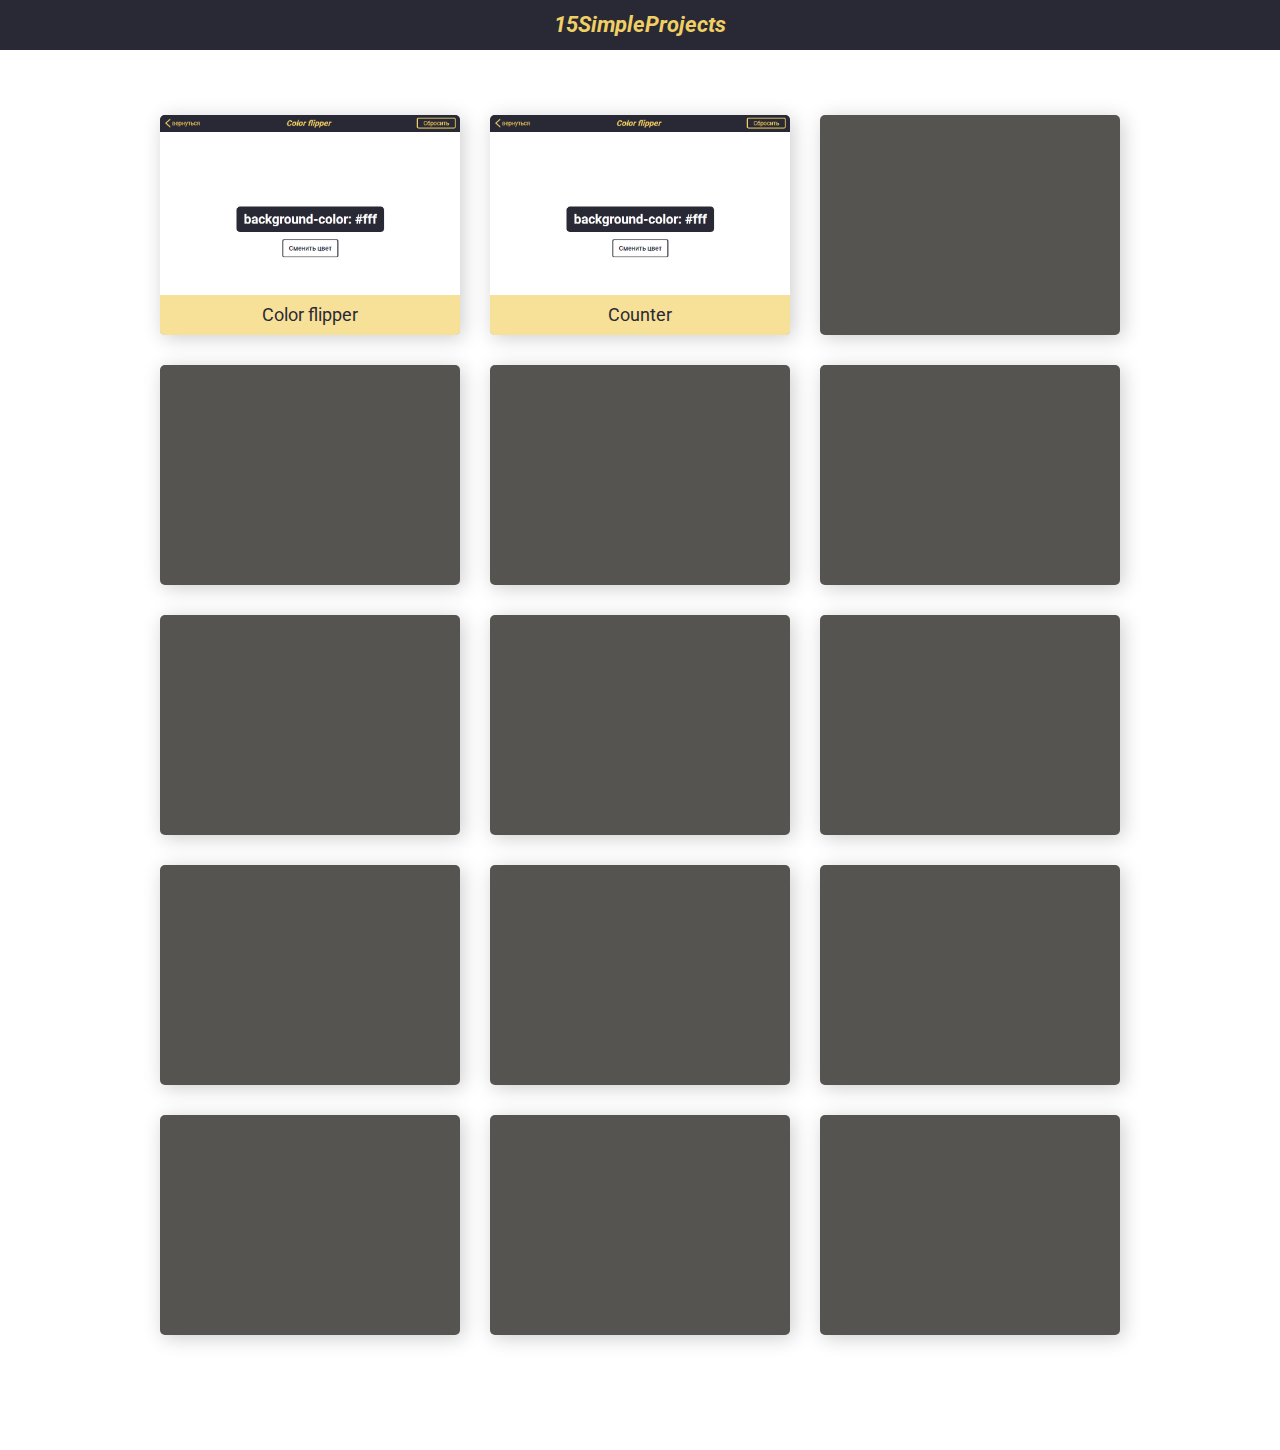
<file: index.html>
<!DOCTYPE html>
<html lang="ru">
<head>
    <meta charset="UTF-8">
    <meta name="viewport" content="width=device-width, initial-scale=1.0">
    <link rel="preconnect" href="https://fonts.googleapis.com">
<link rel="preconnect" href="https://fonts.gstatic.com" crossorigin>
<link href="https://fonts.googleapis.com/css2?family=Roboto:wght@300;400;500;700;900&display=swap" rel="stylesheet">
    <link rel="stylesheet" href="css/style.min.css">
    <title>15SimpleProjects</title>
</head>
<body>
    <header class="header">
        <div class="container">
            <h4 class="header__title header__title_decor">15SimpleProjects</h4>
        </div>
    </header>

    <section class="projects">
        <div class="container">
            <ul class="projects__list">
                <li class="projects__item"><a href="color_flipper.html" class="projects__link"><div class="card">
                    <div class="card__img"><img src="img/main/color-flipper.png" alt=""></div>
                    <div class="card__title">Color flipper</div>
                </div></a></li>
                <li class="projects__item"><a href="counter.html" class="projects__link"><div class="card">
                    <div class="card__img"><img src="img/main/color-flipper.png" alt=""></div>
                    <div class="card__title">Counter</div>
                </div></a></li>
                <li class="projects__item"><a href="#" class="projects__link"><div class="card"></div></a></li>
                <li class="projects__item"><a href="#" class="projects__link"><div class="card"></div></a></li>
                <li class="projects__item"><a href="#" class="projects__link"><div class="card"></div></a></li>
                <li class="projects__item"><a href="#" class="projects__link"><div class="card"></div></a></li>
                <li class="projects__item"><a href="#" class="projects__link"><div class="card"></div></a></li>
                <li class="projects__item"><a href="#" class="projects__link"><div class="card"></div></a></li>
                <li class="projects__item"><a href="#" class="projects__link"><div class="card"></div></a></li>
                <li class="projects__item"><a href="#" class="projects__link"><div class="card"></div></a></li>
                <li class="projects__item"><a href="#" class="projects__link"><div class="card"></div></a></li>
                <li class="projects__item"><a href="#" class="projects__link"><div class="card"></div></a></li>
                <li class="projects__item"><a href="#" class="projects__link"><div class="card"></div></a></li>
                <li class="projects__item"><a href="#" class="projects__link"><div class="card"></div></a></li>
                <li class="projects__item"><a href="#" class="projects__link"><div class="card"></div></a></li>
            </ul>
        </div>
    </section>
</body>
</html>
</file>
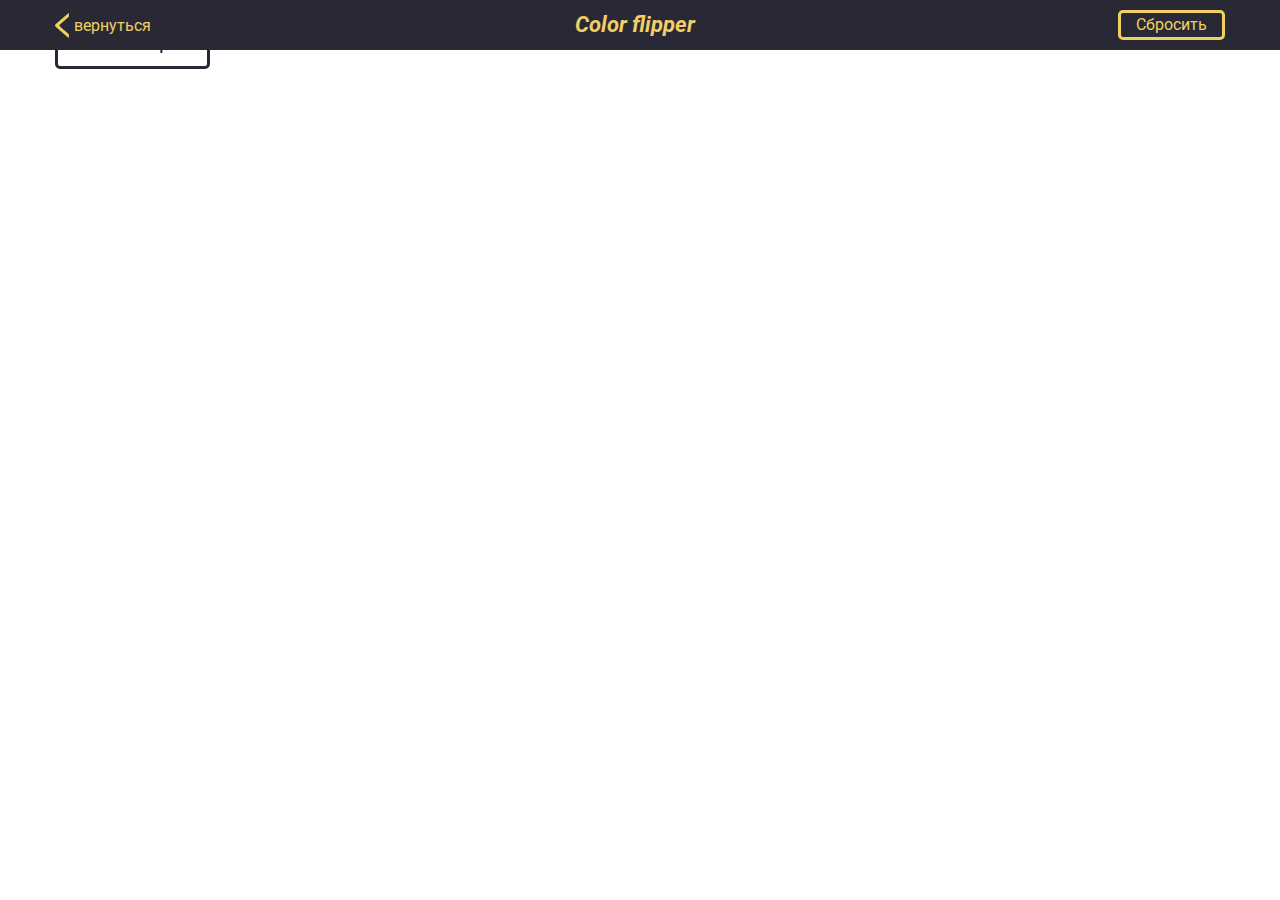
<file: color_flipper.html>
<!DOCTYPE html>
<html lang="ru">
<head>
    <meta charset="UTF-8">
    <meta name="viewport" content="width=device-width, initial-scale=1.0">
    <link rel="preconnect" href="https://fonts.googleapis.com">
<link rel="preconnect" href="https://fonts.gstatic.com" crossorigin>
<link href="https://fonts.googleapis.com/css2?family=Roboto:wght@300;400;500;700;900&display=swap" rel="stylesheet">
    <link rel="stylesheet" href="css/style.min.css">
    <title>Color flipper</title>
</head>
<body>
    <header class="header">
        <div class="container">
            <div class="header__wrapper">
                <a href="index.html" class="header__back-link"><img class="header__img" src="img/main/arrow.svg" alt="">вернуться</a>
                <h4 class="header__title header__title_decor">Color flipper</h4>
                <!-- <div class="header__name">Color flipper</div> -->
                <button id="resetBtn" class="btn">Сбросить</button>
            </div>
            
        </div>
    </header>

    <section class="change-color">
        <div class="container">
            <div class="change-color__wrapper">
                <div class="change-color__inner">
                    <div class="change-color__text">background-color: 
                        <span class="change-color__text change-color__text_code">#fff</span>
                    </div>
                </div>
                <button id="changeBtn" class="btn btn_big">Сменить цвет</button>
            </div>
        </div>
    </section>

    <script src="js/color_flipper.js"></script>
</body>
</html>
</file>
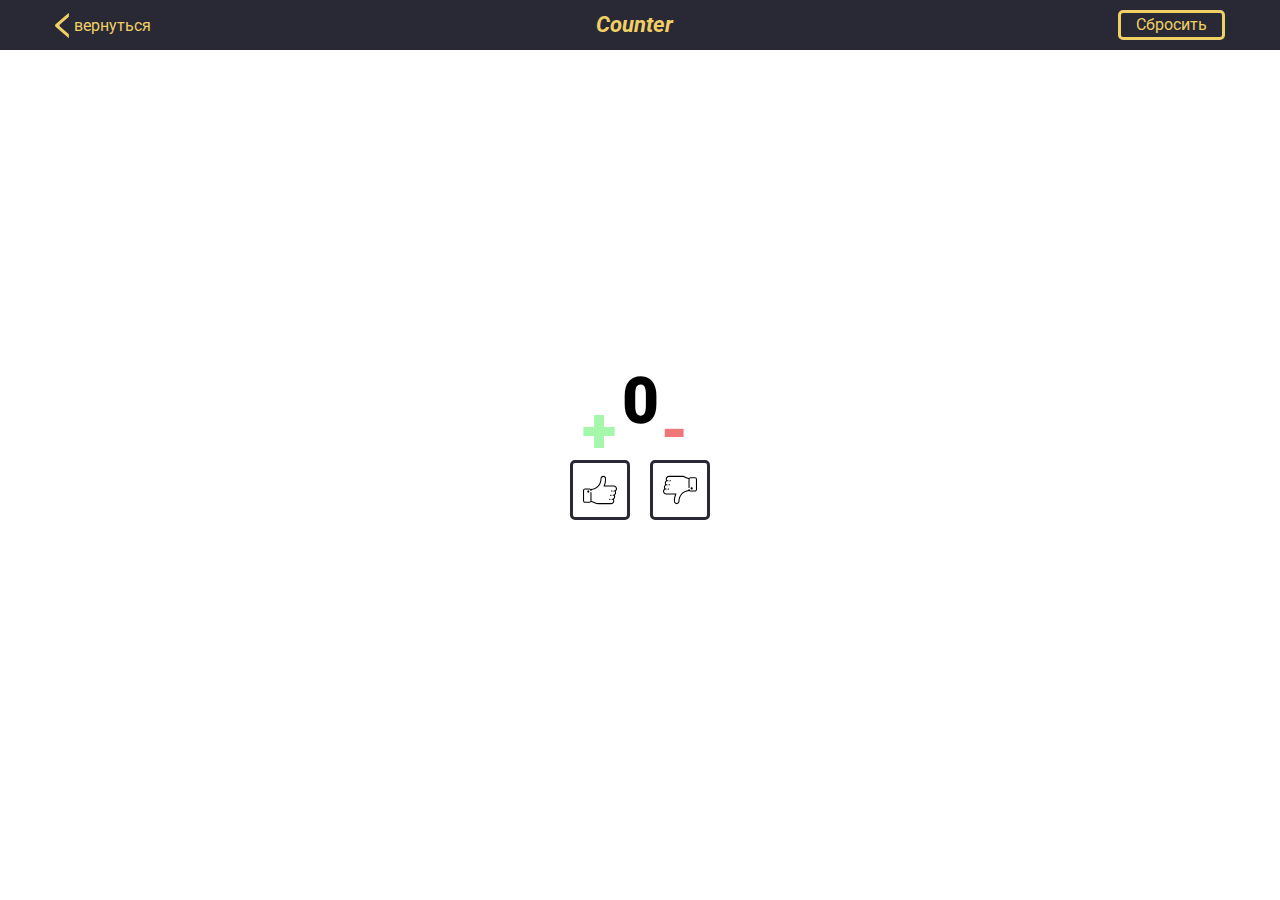
<file: counter.html>
<!DOCTYPE html>
<html lang="ru">
<head>
    <meta charset="UTF-8">
    <meta name="viewport" content="width=device-width, initial-scale=1.0">
    <link rel="preconnect" href="https://fonts.googleapis.com">
<link rel="preconnect" href="https://fonts.gstatic.com" crossorigin>
<link href="https://fonts.googleapis.com/css2?family=Roboto:wght@300;400;500;700;900&display=swap" rel="stylesheet">
    <link rel="stylesheet" href="css/style.min.css">
    <title>Counter</title>
</head>
<body>
    <header class="header">
        <div class="container">
            <div class="header__wrapper">
                <a href="index.html" class="header__back-link"><img class="header__img" src="img/main/arrow.svg" alt="">вернуться</a>
                <h4 class="header__title header__title_decor">Counter</h4>
                <button id="resetBtn" class="btn">Сбросить</button>
            </div>
        </div>
    </header>

    <section class="main-block">
        <div class="main-block__wrapper">
            <div class="main-block__title">0</div>
            <div class="main-block__btn-wrapper">
                <div class="anim__plus">+</div>
                <div class="anim__plus anim__plus_minus">-</div>
                <button data-btntype="incr" class="btn btn_big btn_fixed"><img data-btnType="incr" src="img/counter/like.svg" alt="" class="main-block__like"></button>
                <button data-btnType="decr" class="btn btn_big btn_fixed"><img data-btnType="decr" src="img/counter/dislike.svg" alt="" class="main-block__like"></button>
            </div>
        </div>
    </section>

    <script src="js/counter.js"></script>
</body>
</html>
</file>
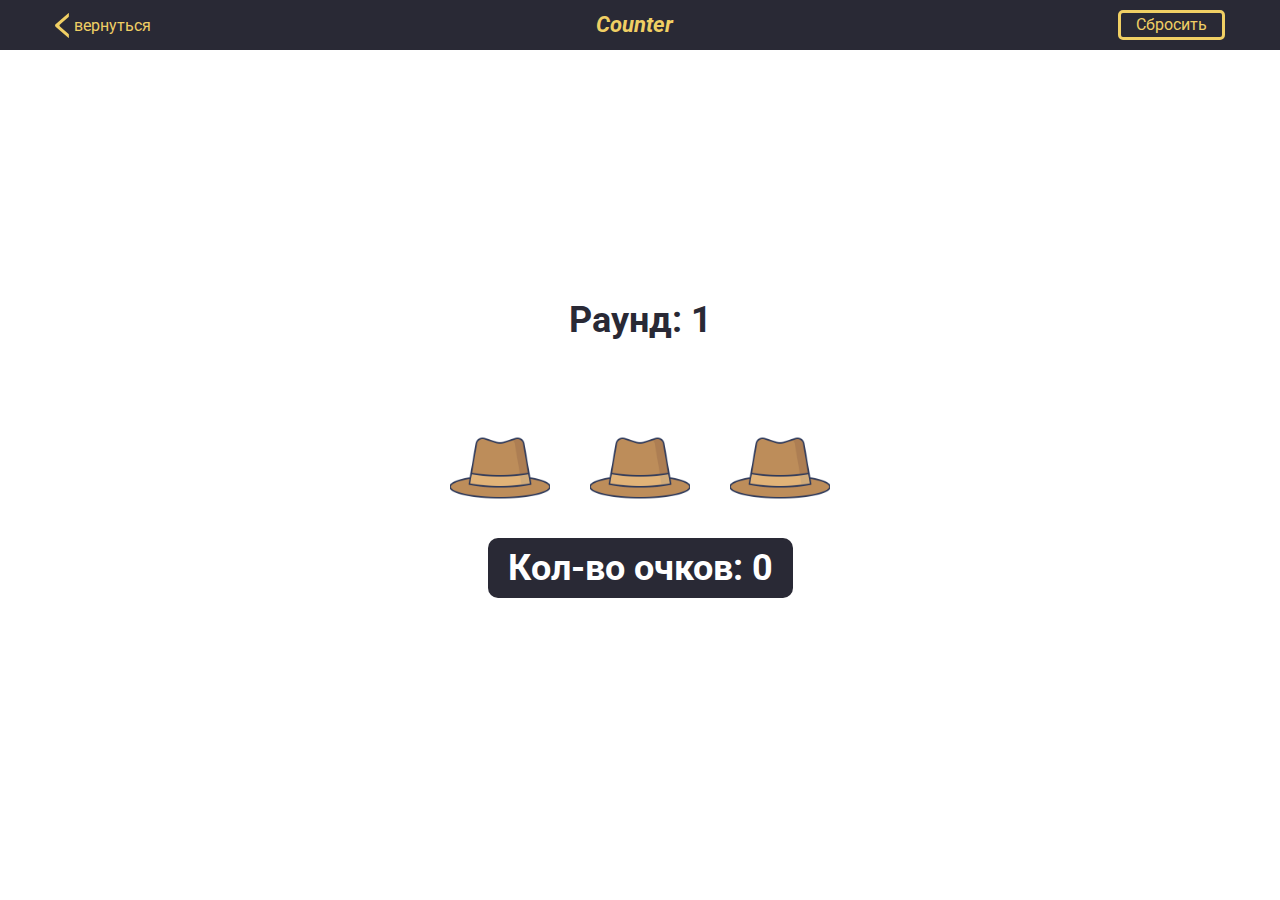
<file: hat_game.html>
<!DOCTYPE html>
<html lang="ru">
<head>
    <meta charset="UTF-8">
    <meta name="viewport" content="width=device-width, initial-scale=1.0">
    <link rel="preconnect" href="https://fonts.googleapis.com">
<link rel="preconnect" href="https://fonts.gstatic.com" crossorigin>
<link href="https://fonts.googleapis.com/css2?family=Roboto:wght@300;400;500;700;900&display=swap" rel="stylesheet">
    <link rel="stylesheet" href="css/style.min.css">
    <title>Counter</title>
</head>
<body>
    <header class="header">
        <div class="container">
            <div class="header__wrapper">
                <a href="index.html" class="header__back-link"><img class="header__img" src="img/main/arrow.svg" alt="">вернуться</a>
                <h4 class="header__title header__title_decor">Counter</h4>
                <button id="resetBtn" class="btn">Сбросить</button>
            </div>
        </div>
    </header>

    <section class="counter-game">
        <div class="container">
            <div class="counter-game__wrapper">
                <h2 class="counter-game__title">Раунд: 
                    <span class="counter-game__title counter-game__title_emphasis">1</span>
                </h2>
                <div class="counter-game__game-place">
                    <div class="counter-game__item">
                        <div class="counter-game__img">
                            <img src="img/counter/hat.png" class="counter-game__hat" alt="">
                        </div>
                    </div>
                    <div class="counter-game__item">
                        <div class="counter-game__img">
                            <img src="img/counter/hat.png" class="counter-game__hat" alt="">
                            
                        </div>
                    </div>
                    <div class="counter-game__item">
                        <div class="counter-game__img">
                            <img src="img/counter/hat.png" class="counter-game__hat" alt="">
                        </div>
                    </div>
                    
                </div>
                <div class="counter-game__inner">
                    <div class="counter-game__text">Кол-во очков: 
                        <span class="counter-game__text counter-game__text_emphasis">0</span>
                    </div>
                </div>
            </div>
        </div>
    </section>

    <script src="js/hat_game.js"></script>
</body>
</html>
</file>
<file: css/style.min.css>
*{margin:0;padding:0;-webkit-box-sizing:border-box;box-sizing:border-box;font-family:"Roboto",sans-serif;font-size:16px}ul{list-style:none}a{text-decoration:none}.container{width:1200px;padding:0 15px;margin:0 auto}.header{position:absolute;display:-webkit-box;display:-ms-flexbox;display:flex;height:50px;width:100%;background-color:#292935;z-index:999}.header__img{height:25px;margin-right:5px}.header__back-link{display:-webkit-box;display:-ms-flexbox;display:flex;color:#f0cf64;-webkit-box-align:center;-ms-flex-align:center;align-items:center}.header__title{text-align:center;font-size:22px;line-height:50px;font-style:italic}.header__title_decor{color:#f0cf64}.header__wrapper{display:-webkit-box;display:-ms-flexbox;display:flex;-webkit-box-pack:justify;-ms-flex-pack:justify;justify-content:space-between;-webkit-box-align:center;-ms-flex-align:center;align-items:center}.btn{height:30px;padding:0 15px;display:-webkit-box;display:-ms-flexbox;display:flex;-webkit-box-pack:center;-ms-flex-pack:center;justify-content:center;-webkit-box-align:center;-ms-flex-align:center;align-items:center;height:30px;border-radius:5px;border:3px solid #f0cf64;background-color:rgba(0,0,0,0);color:#f0cf64;font-size:16px;line-height:16px;font-weight:400;-webkit-transition:background-color .3s,Color .3s;transition:background-color .3s,Color .3s;cursor:pointer}.btn_big{height:50px;border:3px solid #292935;background-color:#fff;color:#292935;font-size:18px;font-weight:500}.btn_fixed{width:60px;height:60px;padding:10px;margin:10px}.btn:hover{color:#292935;background-color:#f0cf64}.projects{padding:100px 0}.projects__list{display:-webkit-box;display:-ms-flexbox;display:flex;-ms-flex-wrap:wrap;flex-wrap:wrap;-webkit-box-pack:center;-ms-flex-pack:center;justify-content:center}.projects__item{margin:15px}.card{display:-webkit-box;display:-ms-flexbox;display:flex;-webkit-box-orient:vertical;-webkit-box-direction:normal;-ms-flex-direction:column;flex-direction:column;-webkit-box-pack:justify;-ms-flex-pack:justify;justify-content:space-between;-webkit-transition:all .3s;transition:all .3s;width:300px;height:220px;border-radius:5px;background-color:#555450;overflow:hidden;-webkit-box-shadow:3px 3px 20px rgba(0,0,0,.2);box-shadow:3px 3px 20px rgba(0,0,0,.2)}.card__img{width:100%;height:180px}.card__img img{width:100%}.card__title{width:100%;height:40px;background-color:#f7e097;color:#292935;text-align:center;font-size:18px;line-height:40px;padding:0 20px}.card:hover{-webkit-box-shadow:3px 3px 20px rgba(0,0,0,.5);box-shadow:3px 3px 20px rgba(0,0,0,.5)}.main-block{width:100%;height:100%;z-index:1;position:absolute;top:0;left:0;overflow:auto}.main-block__wrapper{height:200px;position:absolute;top:0;right:0;bottom:0;left:0;margin:auto;padding:20px;display:-webkit-box;display:-ms-flexbox;display:flex;-webkit-box-orient:vertical;-webkit-box-direction:normal;-ms-flex-direction:column;flex-direction:column;-webkit-box-align:center;-ms-flex-align:center;align-items:center}.main-block__inner{margin-bottom:20px;max-width:650px;height:70px;padding:0 20px;background-color:#292935;border-radius:10px;display:-webkit-box;display:-ms-flexbox;display:flex;-webkit-box-pack:center;-ms-flex-pack:center;justify-content:center;-webkit-box-align:center;-ms-flex-align:center;align-items:center}.main-block__text{color:#fff;font-size:36px;font-weight:700;line-height:36px}.main-block__title{font-size:64px;font-weight:900;line-height:64px;height:100%}.main-block__like{height:100%}.main-block__btn-wrapper{display:-webkit-box;display:-ms-flexbox;display:flex;position:relative}.counter-game{width:100%;height:100%;z-index:1;position:absolute;top:0;left:0;overflow:auto}.counter-game__wrapper{height:336px;position:absolute;top:0;right:0;bottom:0;left:0;margin:auto;padding:20px;display:-webkit-box;display:-ms-flexbox;display:flex;-webkit-box-orient:vertical;-webkit-box-direction:normal;-ms-flex-direction:column;flex-direction:column;-webkit-box-align:center;-ms-flex-align:center;align-items:center}.counter-game__title{color:#292935;font-size:36px;line-height:36px;font-weight:700}.counter-game__game-place{display:-webkit-box;display:-ms-flexbox;display:flex;min-height:200px}.counter-game__item{position:relative;height:200px;margin:0 20px;padding:20px 0;display:-webkit-box;display:-ms-flexbox;display:flex;-webkit-box-orient:vertical;-webkit-box-direction:normal;-ms-flex-direction:column;flex-direction:column;-webkit-box-pack:end;-ms-flex-pack:end;justify-content:end;-webkit-transition:all .5s;transition:all .5s}.counter-game__item_show{-webkit-box-pack:start;-ms-flex-pack:start;justify-content:start}.counter-game__img{height:100px}.counter-game__hat{height:100%;cursor:pointer}.counter-game__inner{background-color:#292935;height:70px;padding:0 20px;background-color:#292935;border-radius:10px;display:-webkit-box;display:-ms-flexbox;display:flex;-webkit-box-pack:center;-ms-flex-pack:center;justify-content:center;-webkit-box-align:center;-ms-flex-align:center;align-items:center}.counter-game__text{color:#fff;font-size:36px;font-weight:700;line-height:36px}.counter-game__dollar{width:40px;position:absolute;bottom:50px;left:50%;margin-left:-20px;-webkit-transition:all .3s;transition:all .3s}.hidden{display:none}.anim__plus{position:absolute;top:-50px;left:22px;font-size:64px;font-weight:900;line-height:64px;color:#a4f7ab;-webkit-user-select:none;-moz-user-select:none;-ms-user-select:none;user-select:none;-webkit-animation:show 1.3s ease-in 1;animation:show 1.3s ease-in 1;-webkit-animation-fill-mode:forwards;animation-fill-mode:forwards}.anim__plus_minus{left:100px;color:#f07777}@-webkit-keyframes show{0%{opacity:0;-webkit-transform:translateY(30px);transform:translateY(30px)}40%{opacity:.7}100%{opacity:0;-webkit-transform:translateY(0);transform:translateY(0)}}@keyframes show{0%{opacity:0;-webkit-transform:translateY(30px);transform:translateY(30px)}40%{opacity:.7}100%{opacity:0;-webkit-transform:translateY(0);transform:translateY(0)}}
</file>
